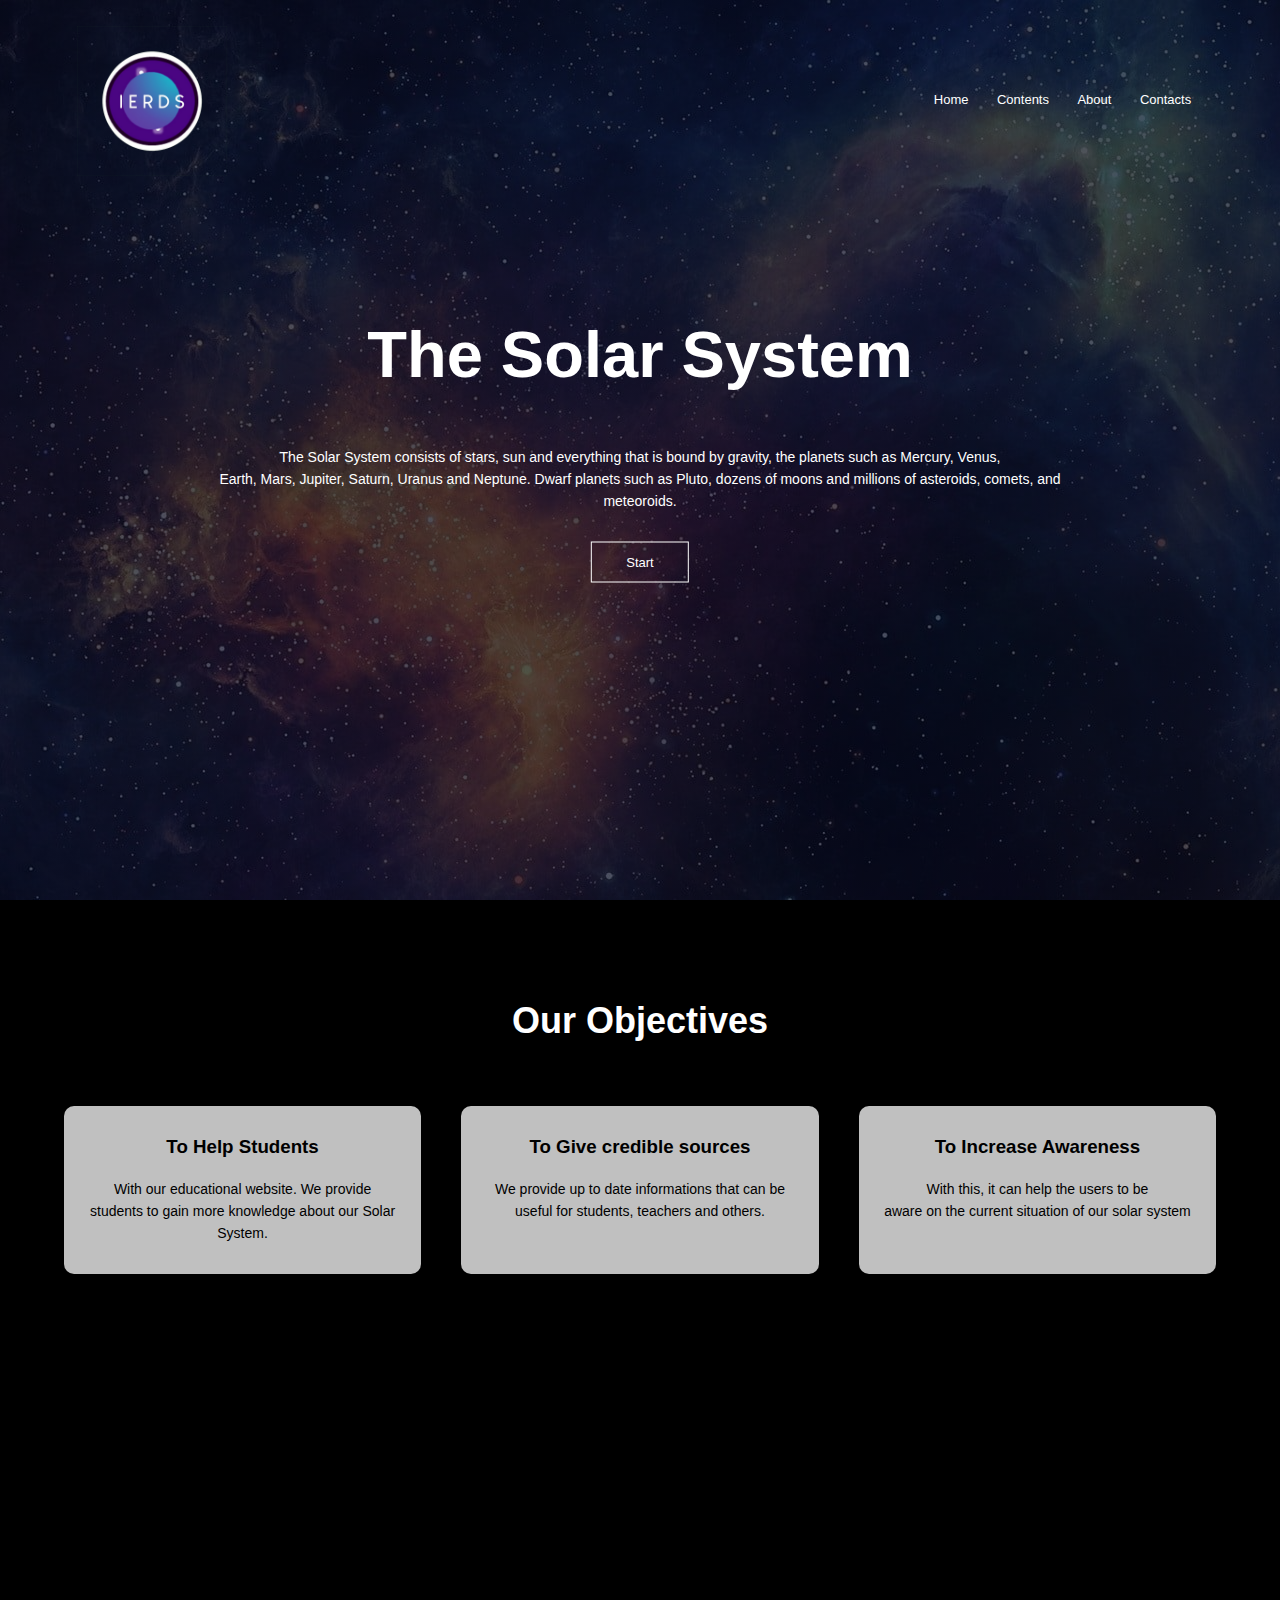
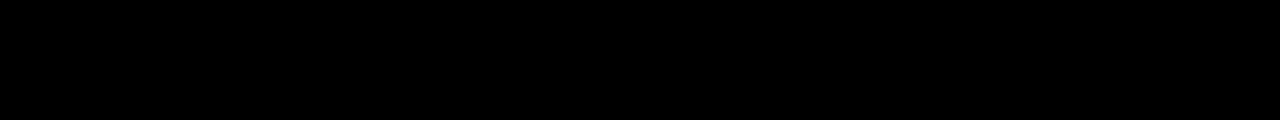
<file: index.html>
<html>
<style>
*{
	margin: 0px;
}
</style>
<head>
	<title> The Solar System </title>
	<link rel="stylesheet" href="style.css">
	<link rel = "icon" href = "images/logo.png">
</head>

<body>
	<section class="header">
		<nav>
			<a href="index.html"><img src="images/logo.png"></a>
			<div class="nav-links">
				<ul>
					<li><a href="index.html"> Home </a></li>
					<li><a href="contents.html"> Contents </a></li>
					<li><a href="aboutus.html"> About </a></li>
					<li><a href="contactus.html"> Contacts </a></li>
				</ul>
			</div
		</nav>
		
		<div class="text-box">
			<h1> The Solar System </h1>
			<p> The Solar System consists of stars, sun and everything 
			that is bound by gravity, the planets such as Mercury, Venus, <br>
			Earth, Mars, Jupiter, Saturn, Uranus and Neptune. Dwarf planets 
			such as Pluto, dozens of moons and millions of asteroids, comets, and <br>
			meteoroids.
			</p>
			<a href="contents.html" class="button"> Start </a>
		</div>
		
	</section>

	<!----- Goals ----->
	
	<section class="info">
		<h1> Our Objectives </h1>
		
		<div class="row">
		
			<div class="ss">
				<h3> To Help Students </h3>
				<p> With our educational website. We provide <br>
				students to gain more knowledge about our Solar System. </p>
			</div>
			
			<div class="ss">
				<h3> To Give credible sources </h3>
				<p> We provide up to date informations that can be <br>
				useful for students, teachers and others.
			</div>
			
			<div class="ss">
				<h3> To Increase Awareness </h3>
				<p> With this, it can help the users to be <br>
				aware on the current situation of our solar system </p>
			</div>
		</div>
	</section>
</body>
</html>
</file>
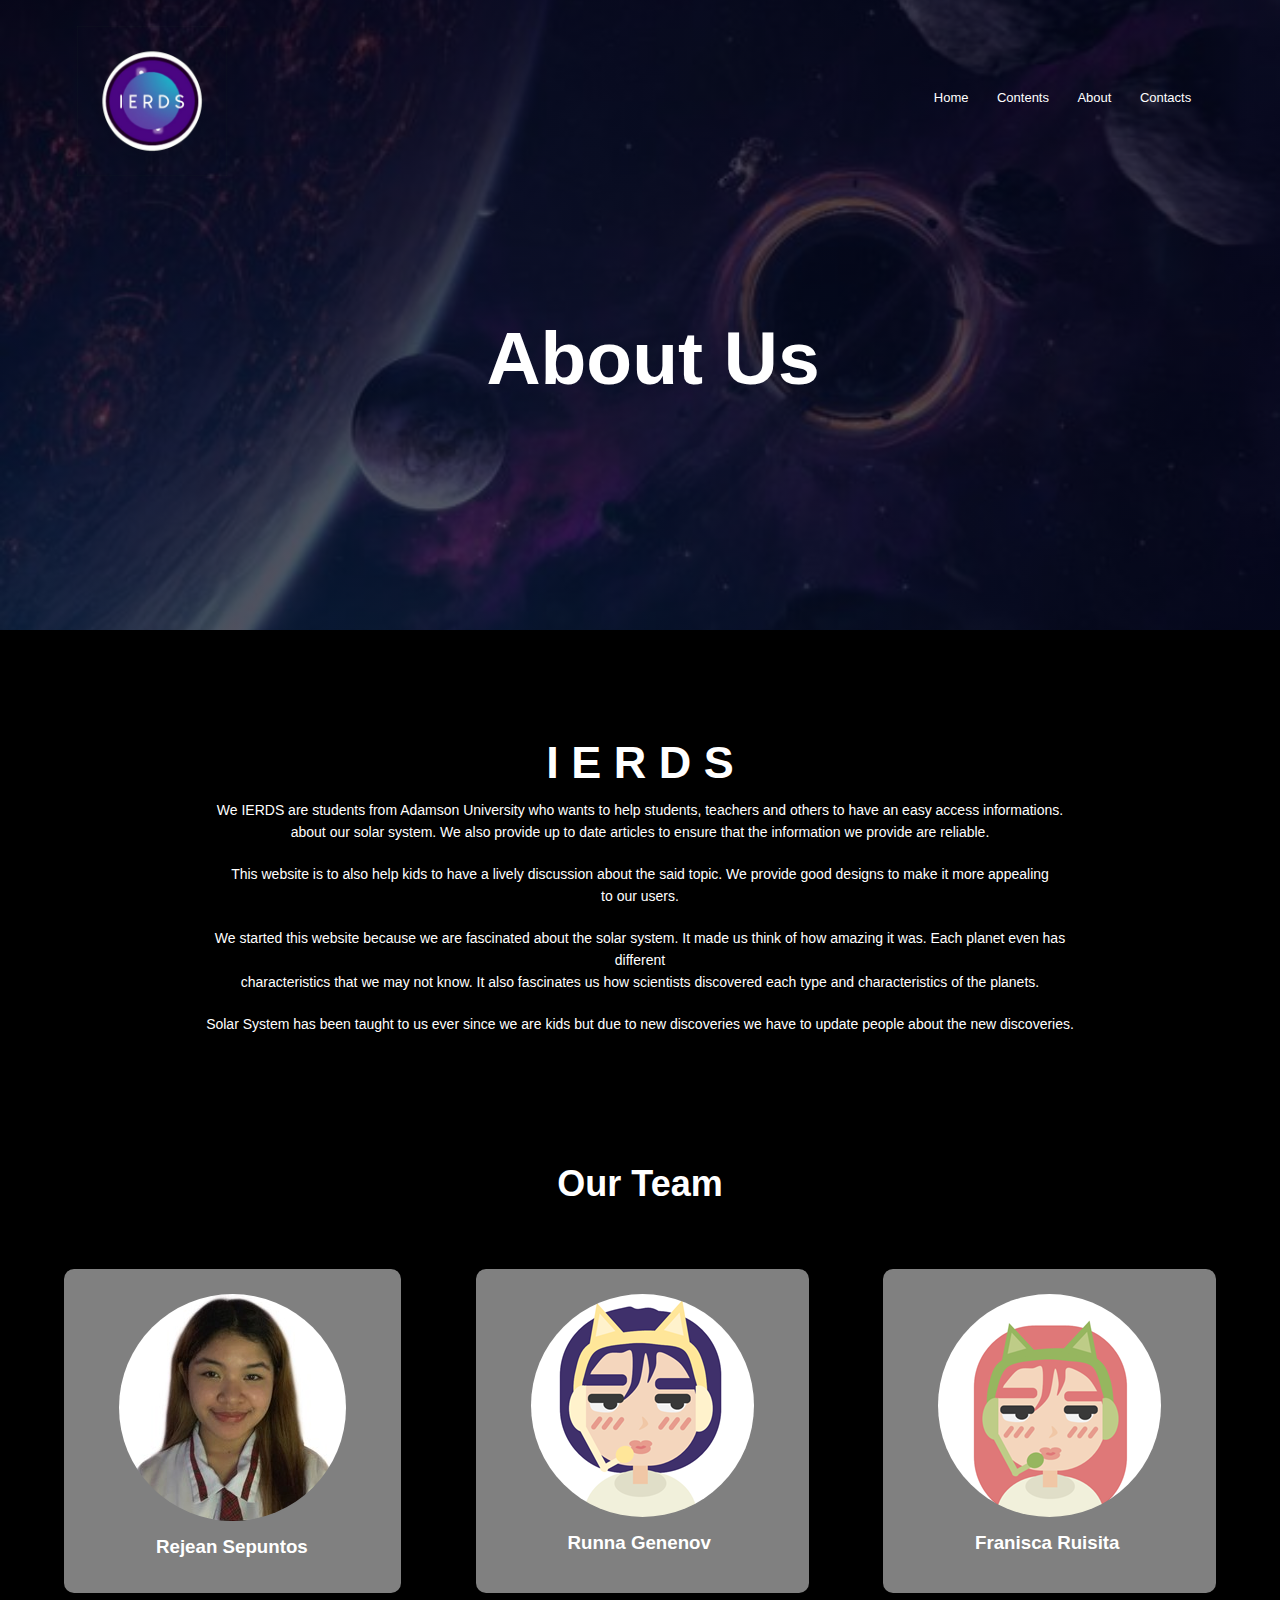
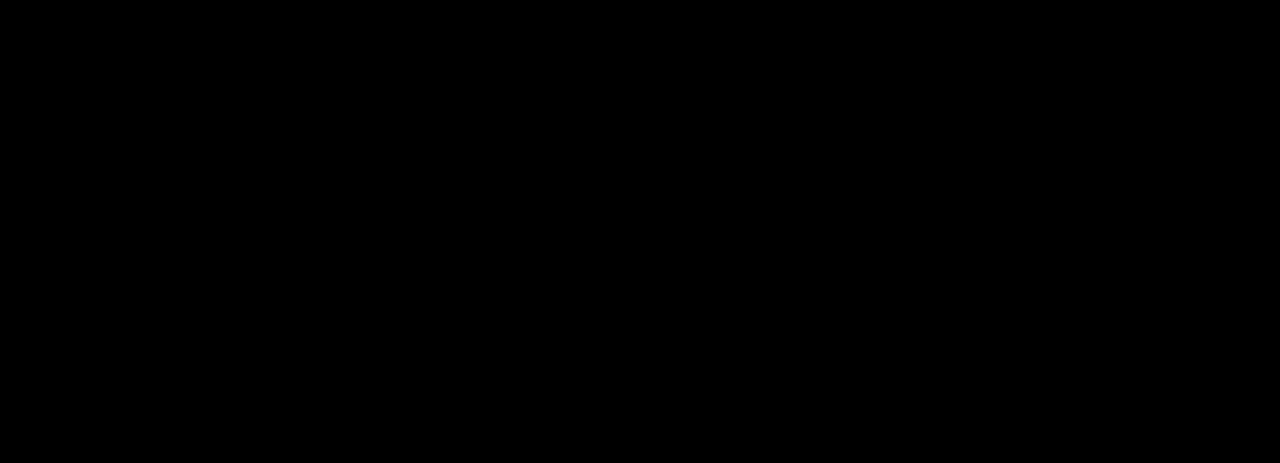
<file: aboutus.html>
<html>
<style>
*{
	margin: 0px;
	padding: 0px;
	overflow-x: hidden;
}
</style>
<head>
	<title> About </title>
	<link rel="stylesheet" href="style.css">
	<link rel = "icon" href = "images/logo.png">
</head>

<body>

	<section class="abtusheader">
		<nav>
			<a href="index.html"><img src="images/logo.png"></a>
			<div class="nav-links">
				<ul>
					<li><a href="index.html"> Home </a></li>
					<li><a href="contents.html"> Contents </a></li>
					<li><a href="aboutus.html"> About </a></li>
					<li><a href="contactus.html"> Contacts </a></li>
				</ul>
			</div>
			
			<div class="title">
				<h1> About Us </h1>
			</div>
		</nav>
	</section>
	
	<section class="header2">
		<div class="text-box1">
			<div class="rowbox">
					<h1> I E R D S </h1>
					<p> We IERDS are students from Adamson University who wants to 
					help students, teachers and others to have an easy access informations. <br>
					about our solar system. We also provide up to date articles to ensure that
					the information we provide are reliable. </p>
					
					<p> This website is to also help kids to have a lively discussion
					about the said topic. We provide good designs to make it more appealing <br>
					to our users.
					</p>
				
					<p> We started this website because we are fascinated about the solar 
					system. It made us think of how amazing it was. Each planet even has different <br>
					characteristics that we may not know. It also fascinates us how scientists discovered
					each type and characteristics of the planets. </p>
					
					<p> Solar System has been taught to us ever since we are kids but due to new
					discoveries we have to update people about the new discoveries. <br>
					</p>
			</div>
		</div>
	</section>
	
	<section class="imgabtus">
		<h1> Our Team </h1>
		
		<div class="row">
			<div class="abtusimg">
				<img src="images/rej.jpg">
				<h3> Rejean Sepuntos </h3>
			</div>
			
			<div class="abtusimg">
				<img src="images/ran1.PNG">
				<h3> Runna Genenov </h3>
			</div>
			
			<div class="abtusimg">
				<img src="images/ran2.PNG">
				<h3> Franisca Ruisita </h3>
			</div>
		</div>
	</section>
</body>

</html>
</file>
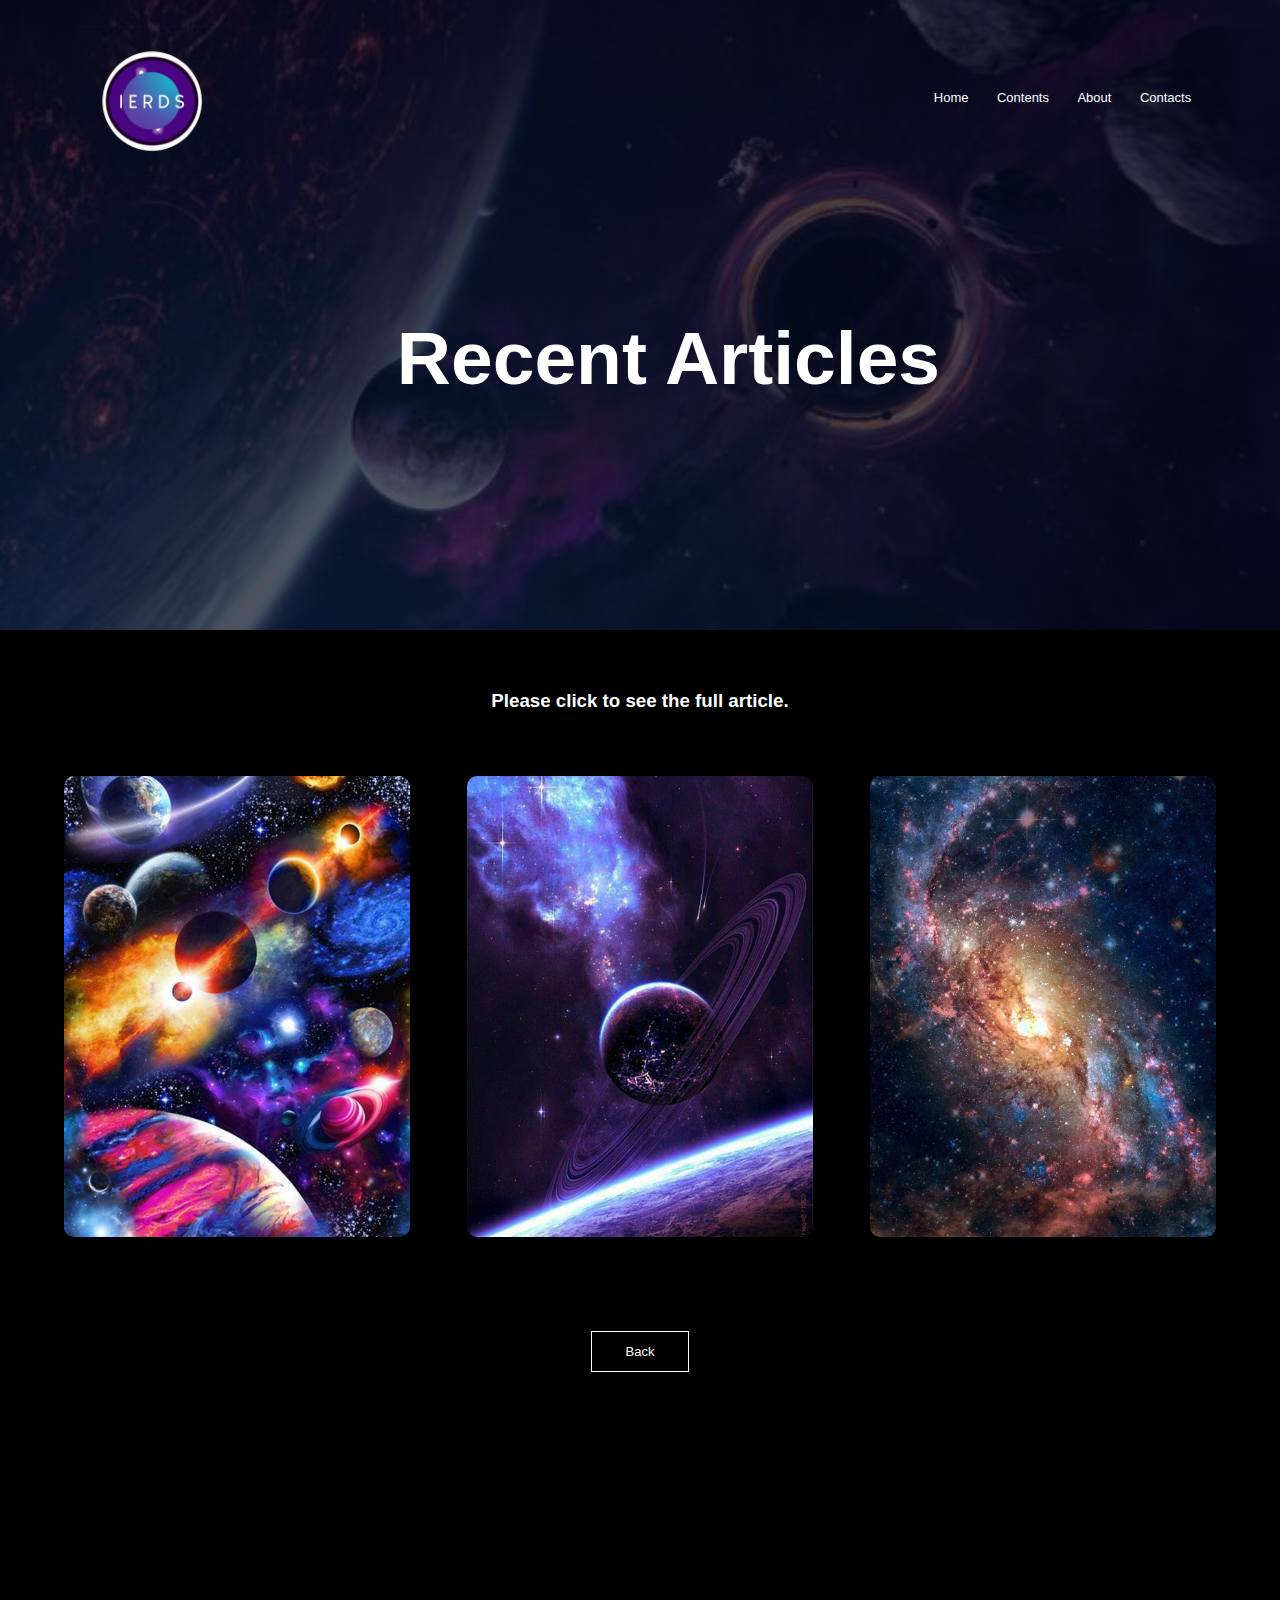
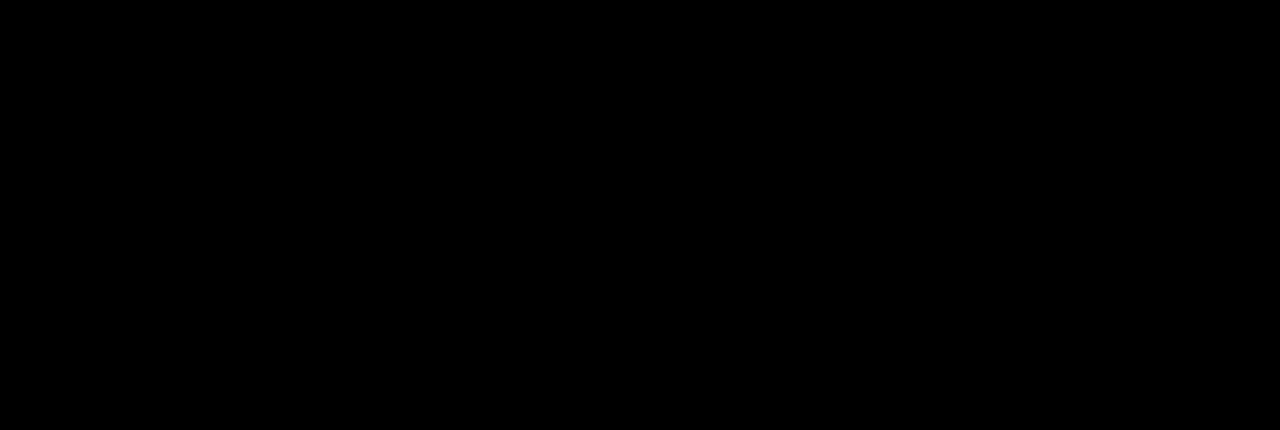
<file: articles.html>
<html>
<style>
*{
	margin: 0px;
	padding: 0px;
	overflow-x: hidden;
	font-family: helvetica;
}
h3{
	color: white;
}
.titlevid{
	width: 100%;
	color: black;
	bottom: 50;
	transform: translateX(-57%);
	position: absolute;
	left: 88%;
	top: 50%;
}
.titlevid h1{
	font-size: 75px;
}
.layerart{
	background: transparent;
	height: 100%;
	width:100%;
	position: absolute;
	top:  0%;
	left: 0%;
	transition: 0.5s;
}
.layerart:hover{
	background: rgba(225,225,225,0.5);
}
.layerart h2{
	width: 100%;
	color: black;
	font-size: 20px;
	bottom: 0;
	left: 50%;
	transform: translateX(-50%);
	position: absolute;
	opacity: 0;
	transition: 0.5s;
}
.layerart:hover h2{
	bottom: 65%;
	opacity: 1;
}
.layerart p{
	width: 100%;
	font-weight: 500;
	color: black;
	font-size: 12px;
	bottom: 50;
	left: 50%;
	transform: translateX(-50%);
	position: absolute;
	opacity: 0;
	transition: 0.6s;

}
.layerart:hover p{
	bottom: 35%;
	opacity: 1;
}

</style>

<head>
	<title> Video Lectures </title>
	<link rel="stylesheet" href="style.css">
	<link rel = "icon" href = "images/logo.png">
</head>

<body>

	<section class="abtusheader">
		<nav>
			<a href="index.html"><img src="images/logo.png"></a>
			<div class="nav-links">
				<ul>
					<li><a href="index.html"> Home </a></li>
					<li><a href="contents.html"> Contents </a></li>
					<li><a href="aboutus.html"> About </a></li>
					<li><a href="contactus.html"> Contacts </a></li>
				</ul>
			</div>
			
			<div class="titlevid">
				<h1> Recent Articles </h1>
			</div>
		</nav>
	</section>
	
	<section class="contents">
		<h3> Please click to see the full article. </h3>
		<div class="row">
			<div class="con">
				<img src="images/art1.JPG" height="100%">
				<div class="layerart">
					<a href="https://www.sciencedaily.com/releases/2021/11/211129122755.htm" target="_blank">
					<h2> "Sun is likely an unaccounted <br> source of the Earth’s water" <br> Curtin University (August 29, 2021) </h2> 
					<p> According to the study of Curtin University (2021). It has always been a question
					where the water of the earth came from and according to this study it most likely because of the 
					sun. Stated on this study, the solar wind created the water on the surface of tiny dust grains. 
					</p>
					</a>
				</div>
			</div>
			
			<div class="con">
				<img src="images/art2.JPG">
				<div class="layerart">
					<a href="https://www.nasa.gov/feature/goddard/2021/nasa-returns-hubble-to-full-science-operations" target="_blank"> 
					<h2> "NASA Returns Hubble to Full <br> Science Operations" <br> NASA (December 7, 2021)  </h2> 
					<p> Hubble is a Telescope project of International  Cooperation between NASA and ESA.
					Hubble Telescope has been operating  <br>for 31 years. Since Hubble is operating again this will 
					give NASA more foundings and discoveries especially that there are 2 observatories in space.
					</p>
					</a>
				</div>
			</div>
			
			<div class="con">
				<img src="images/lec3.JPG" height="100%">
				<div class="layerart">
					<a href="https://www.nasa.gov/press-release/nasa-s-laser-communications-tech-science-experiment-safely-in-space-0" target="_blank"> 
					<h2> "NASA’s Laser Communications <br>  Tech, Science Experiment Safely in Space" <br> NASA (December 8, 2021) </h2> 
					<p> 
					Laser Communication Relay Demonstration is now on space. This can enable data rates 10 to 100 times greater
					With this launch this introduces an exciting new technology for space missions and it'll expand and discover
					more of the horizons in the space which can give more space missions.
					</p>
					</a>
				</div>
			</div>
						
		</div>
		
			<a href="contents.html" class="button"> Back </a>

	</section>
</body>

</html>
</file>
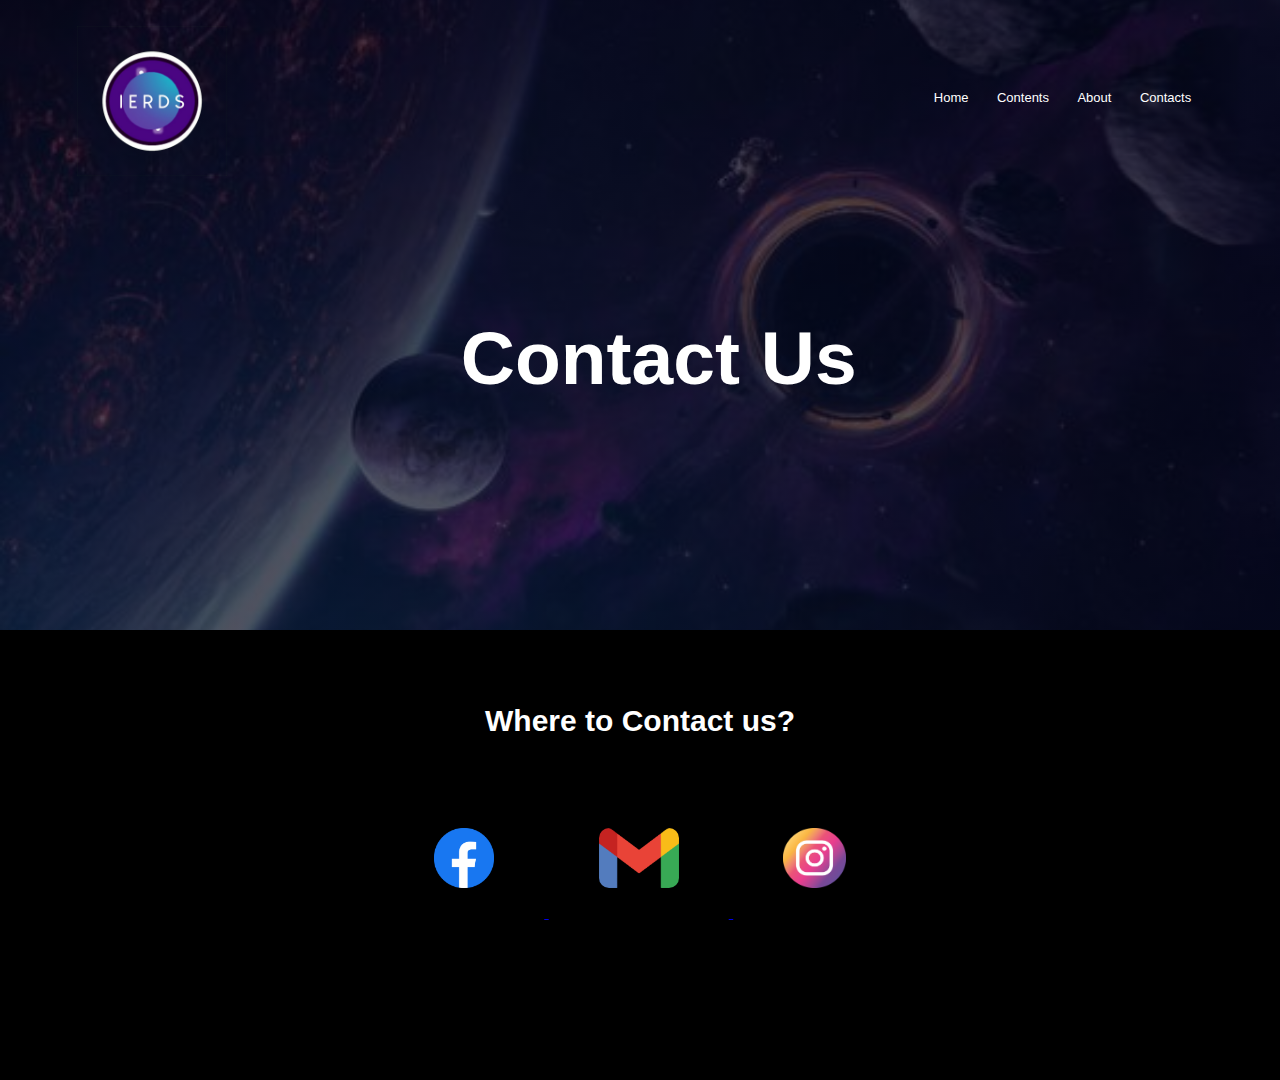
<file: contactus.html>
<html>
<style>
*{
	margin: 0px;
	padding: 0px;
	overflow-x: hidden;
	box-sizing: border-box;
	font-family: helvetica;
}
.contact{
	background-color: black;
	min-height: 50%;
	align-object: center;
}
.contact h3{
	margin-top: 40px;
	font-size: 30px;
	color: white;
}

.con {
    display: inline-block;
    margin-left: 50px;
    margin-right: 50px;
	margin-top: 80px;
	justify-content: center;
}
.titlecon{
	width: 100%;
	color: black;
	bottom: 50;
	transform: translateX(-52%);
	position: absolute;
	left: 88%;
	top: 50%;
}
.titlecon h1{
	font-size: 75px;
}

</style>
<head>
	<title> Contact Us </title>
	<link rel="stylesheet" href="style.css">
	<link rel = "icon" href = "images/logo.png">
</head>
<body>

	<section class="abtusheader">
		<nav>
			<a href="index.html"><img src="images/logo.png" width="15%"></a>
			<div class="nav-links">
				<ul>
					<li><a href="index.html"> Home </a></li>
					<li><a href="contents.html"> Contents </a></li>
					<li><a href="aboutus.html"> About </a></li>
					<li><a href="contacts.html"> Contacts </a></li>
				</ul>
			</div>
			
			<div class="titlecon">
				<h1> Contact Us </h1>
			</div>
		</nav>
	</section>
	
	<section class="contact">
		<center>
		<div ="soc">
			<h3> <br> Where to Contact us? </h3>
		
			<div class ="con">
					 <a href="https://www.facebook.com/rsepuntos/" target="_blank"> <img src="images/fblogo.png" height="60px" width="60px"> </href>
			</div>
			
			<div class="con">
					 <a href="mailto: sepuntosr@gmail.com" target="_blank"> <img src="images/gmaillogo.png" height="60px" width="60px"> </href>
			</div>
			
			<div class="con">
					 <a href="https://www.instagram.com/_sepuntos/" target="_blank"> <img src="images/iglogo.png" height="60px" width="60px"> </href>
			</div>
		</div>
		</center>
		
		
	</section>
	
</body>

</html>
</file>
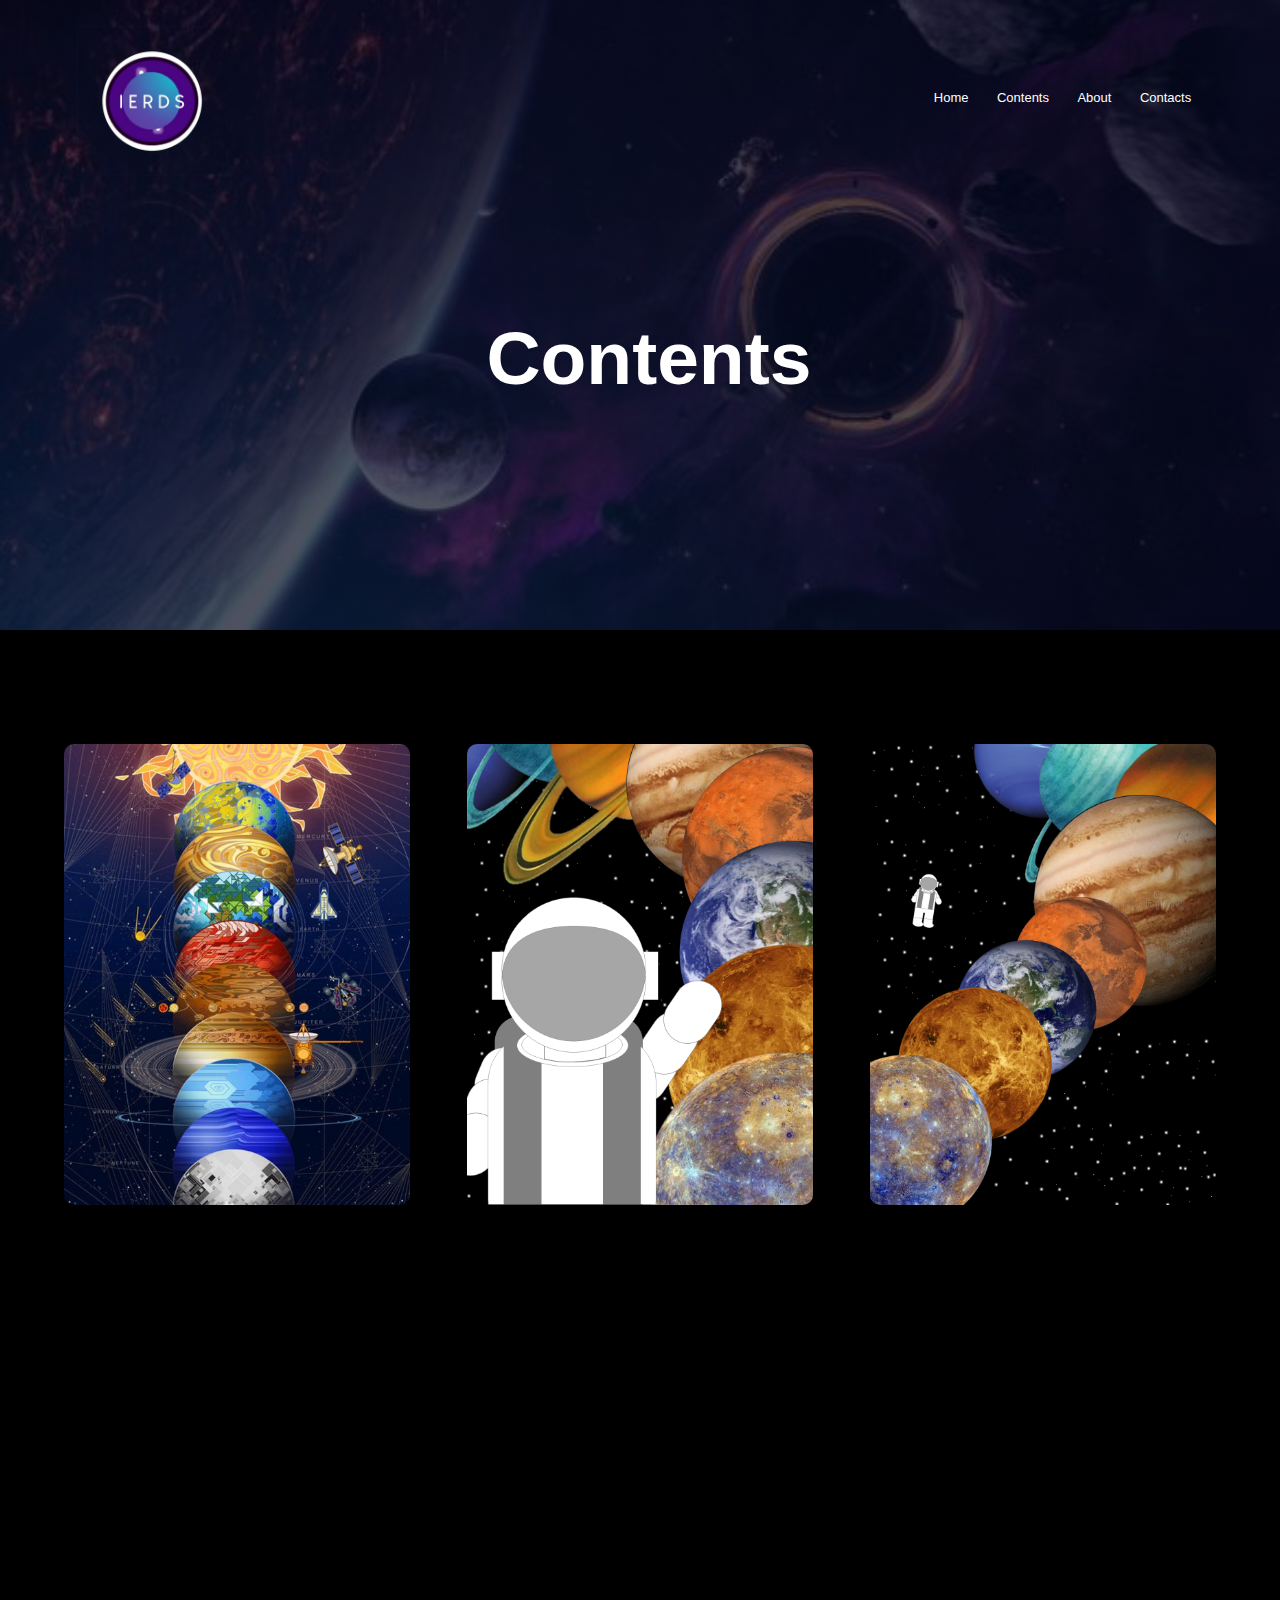
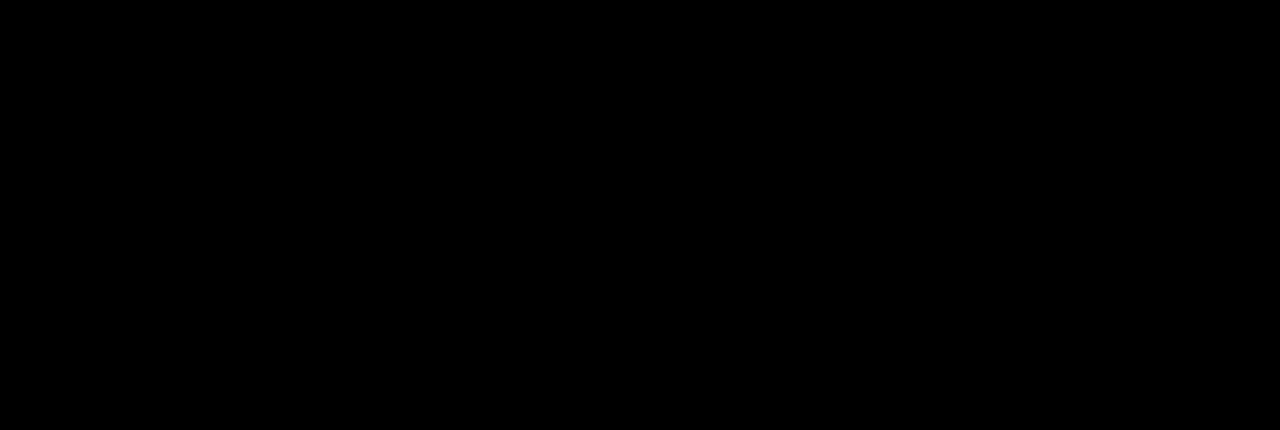
<file: contents.html>
<html>
<style>
*{
	margin: 0px;
	padding: 0px;
	overflow-x: hidden;
	font-family: helvetica;
}
.titlevid{
	width: 100%;
	color: black;
	bottom: 50;
	transform: translateX(-50%);
	position: absolute;
	left: 88%;
	top: 50%;
}
.titlevid h1{
	font-size: 75px;
}
</style>
<head>
	<title> Contents </title>
	<link rel="stylesheet" href="style.css">
	<link rel = "icon" href = "images/logo.png">
</head>

<body>

	<section class="abtusheader">
		<nav>
			<a href="index.html"><img src="images/logo.png"></a>
			<div class="nav-links">
				<ul>
					<li><a href="index.html"> Home </a></li>
					<li><a href="contents.html"> Contents </a></li>
					<li><a href="aboutus.html"> About </a></li>
					<li><a href="contactus.html"> Contacts </a></li>
				</ul>
			</div>
			
			<div class="titlevid">
				<h1> Contents </h1>
			</div>
		</nav>
	</section>
	
	<!----- Contents ----->
	
	<section class="contents">
		
		<div class="row">
			<div class="con">
				<img src="images/ss.PNG">
				<div class="layer1">
					<a href="start.html"> <h2> The Solar System  </h2> </a>
				</div>
			</div>
			
			<div class="con">
				<img src="images/vidlec.PNG">
				<div class="layer1">
					<a href="lec.html"> <h2> Video Lectures  </h2> </a>
				</div>
			</div>
			
			<div class="con">
				<img src="images/articles.PNG">
				<div class="layer1">
					<a href="articles.html"> <h2> Recent Articles  </h2> </a>
				</div>
			</div>
			
		</div>
		
	</section>
</body>
</html>
</file>
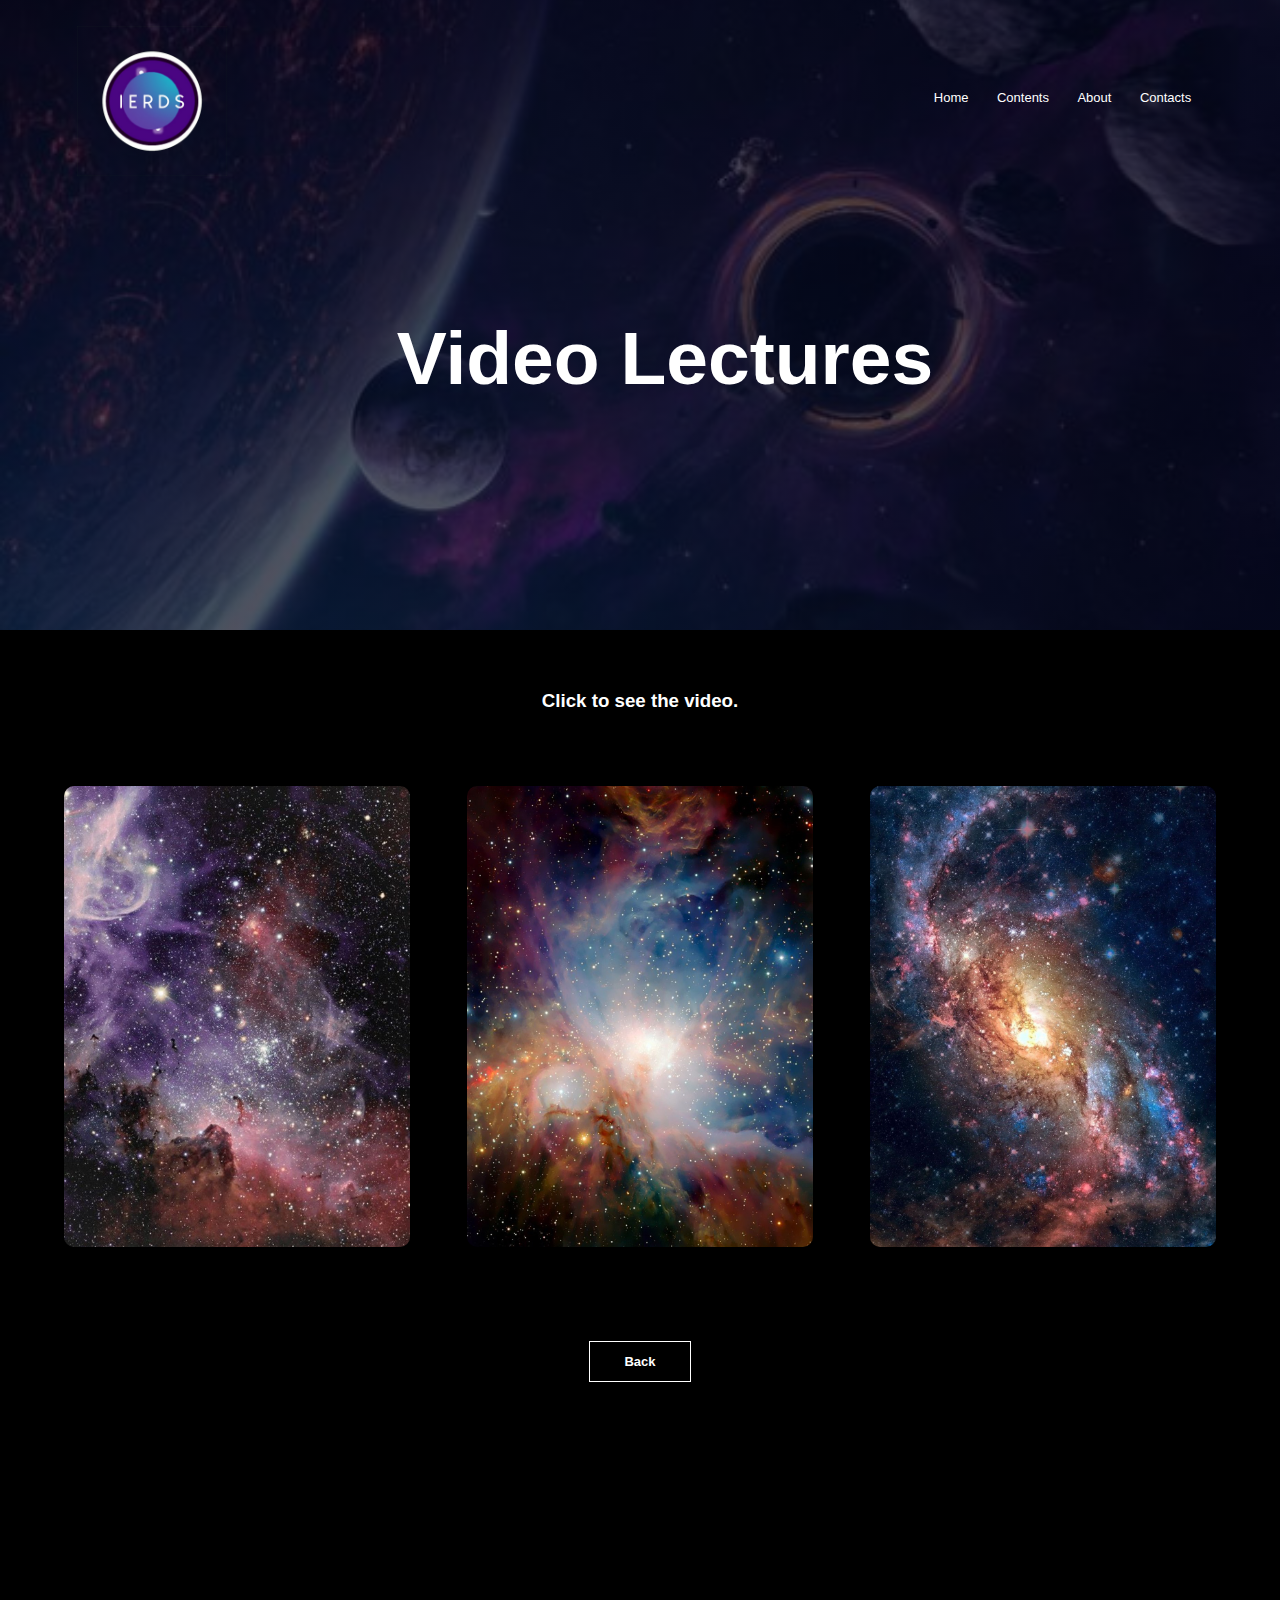
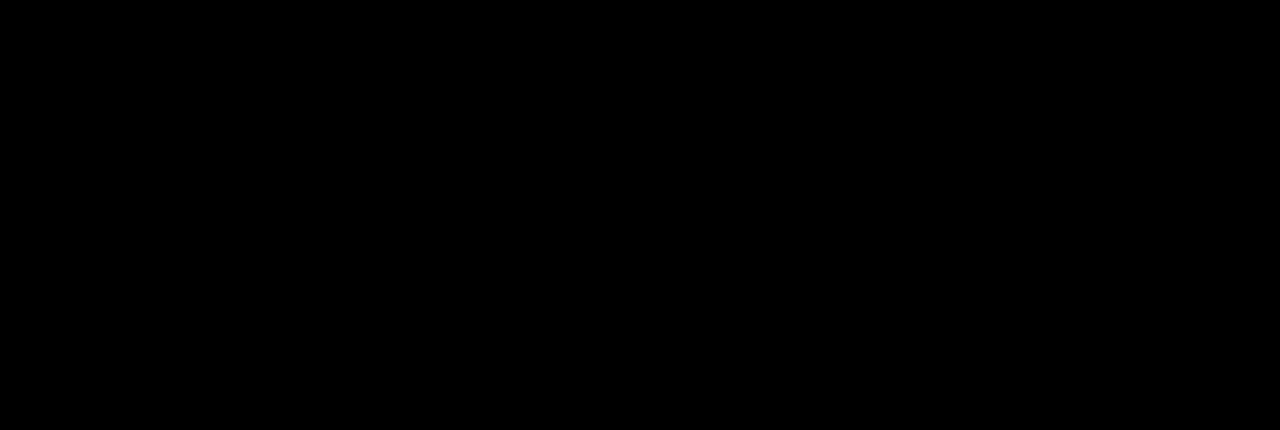
<file: lec.html>
<html>
<style>
*{
	margin: 0px;
	padding: 0px;
	overflow-x: hidden;
	font-family: helvetica;
}
.titlevid{
	width: 100%;
	color: black;
	bottom: 50;
	transform: translateX(-57%);
	position: absolute;
	left: 88%;
	top: 50%;
}
.titlevid h1{
	font-size: 75px;
}
h3{
	color: white;
}
</style>

<head>
	<title> Video Lectures </title>
	<link rel="stylesheet" href="style.css">
	<link rel = "icon" href = "images/logo.png">
</head>

<body>

	<section class="abtusheader">
		<nav>
			<a href="index.html"><img src="images/logo.png"></a>
			<div class="nav-links">
				<ul>
					<li><a href="index.html"> Home </a></li>
					<li><a href="contents.html"> Contents </a></li>
					<li><a href="aboutus.html"> About </a></li>
					<li><a href="contactus.html"> Contacts </a></li>
				</ul>
			</div>
			
			<div class="titlevid">
				<h1> Video Lectures </h1>
			</div>
		</nav>
	</section>
	
	<section class="contents">
		
		<h3> Click to see the video. <h3>
		
		<div class="row">
			<div class="con">
				<img src="images/lec1.JPG" height="100%">
				<div class="layer1">
					<a href="https://www.youtube.com/watch?v=libKVRa01L8&t=50s"  target="_blank"> <h2> Solar System 101 | National Geographic </h2> </a>
				</div>
			</div>
			
			<div class="con">
				<img src="images/lec2.JPG">
				<div class="layer1">
					<a href="https://youtu.be/TKM0P3XlMNA" target="_blank"> <h2> Solar System | Crash Course  </h2> </a>
				</div>
			</div>
			
			<div class="con">
				<img src="images/lec3.JPG" height="100%">
				<div class="layer1">
					<a href="https://www.youtube.com/watch?v=Qd6nLM2QlWw&t=77s" target="_blank"> <h2> Exploring the Solar System | FreeSchool </h2> </a>
				</div>
			</div>
			
		</div>
		
		<a href="contents.html" class="button"> Back </a>
		
	</section>

</body>

</html>
</file>
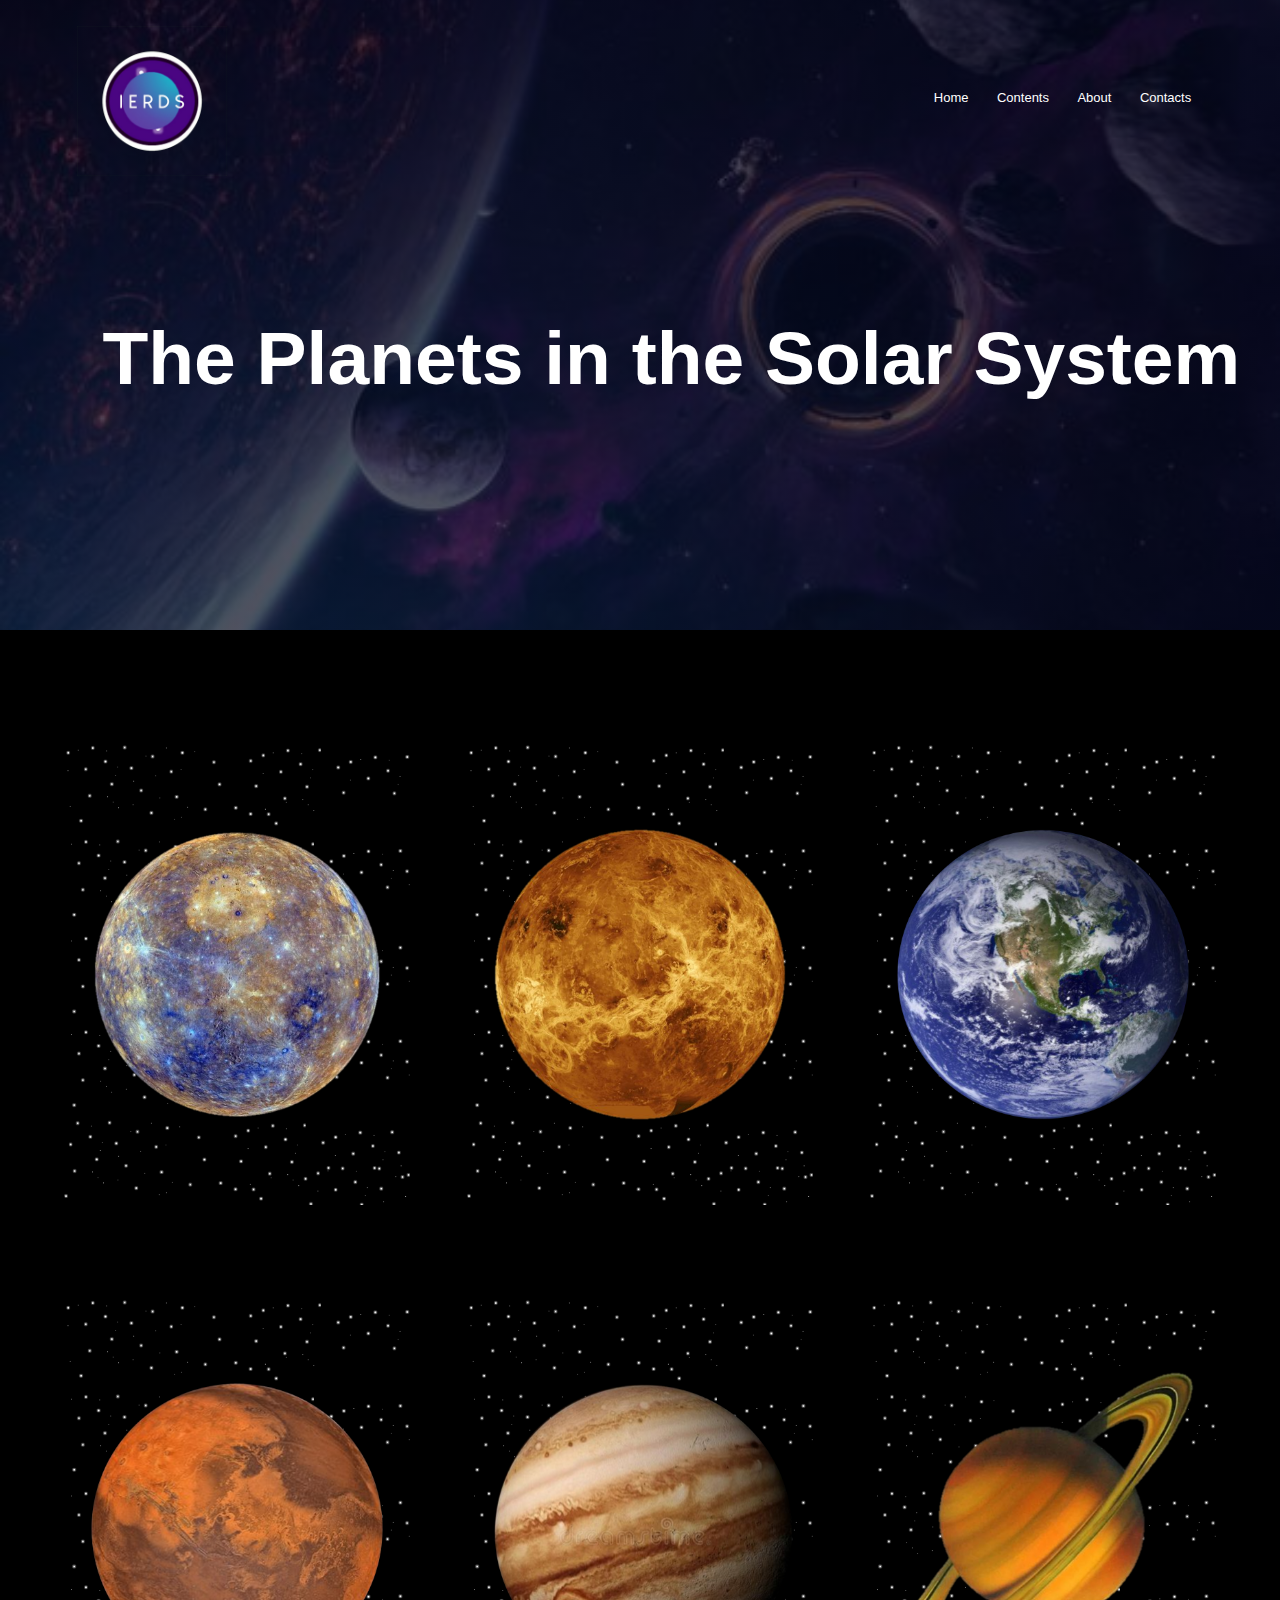
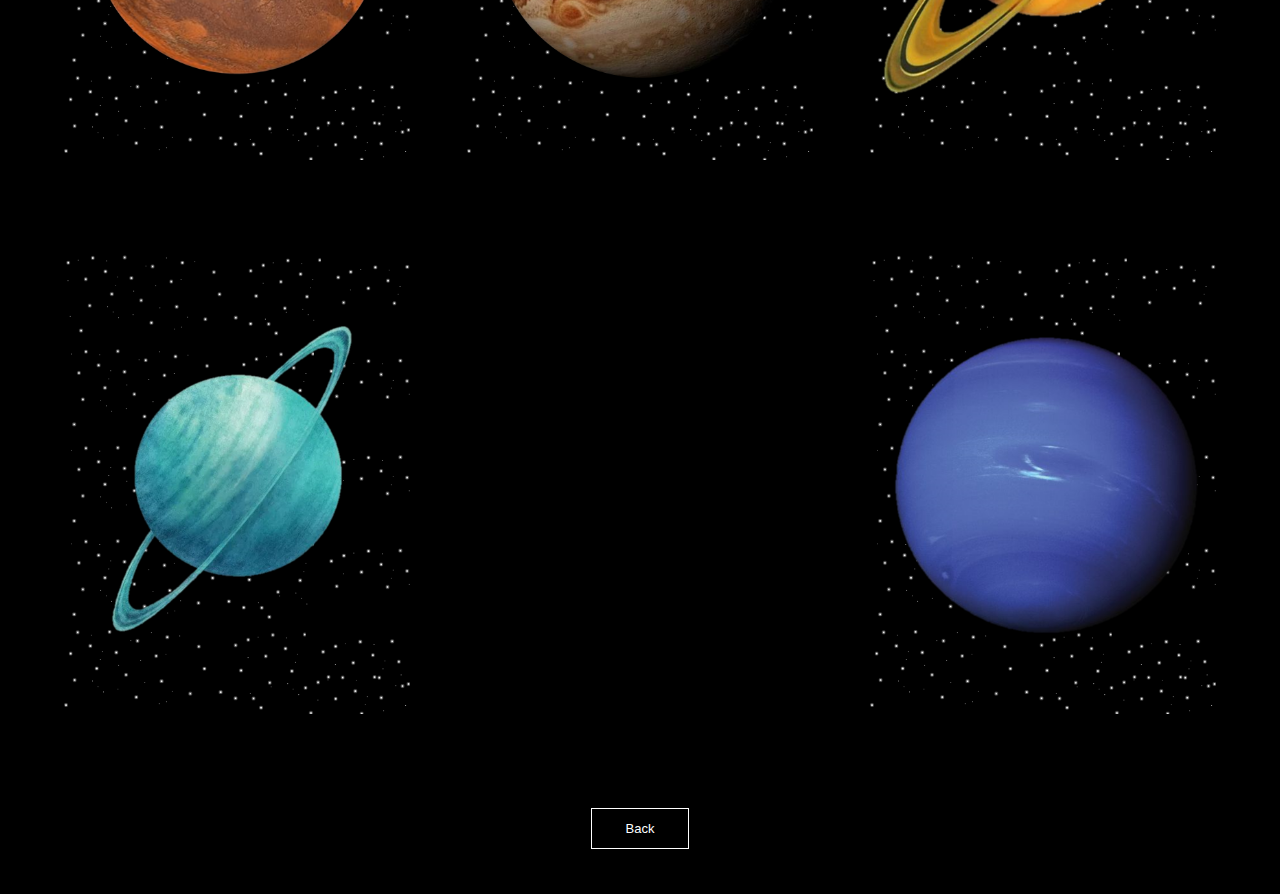
<file: start.html>
<html>
<style>
*{
	margin: 0px;
	padding: 0px;
	overflow-x: hidden;
	font-family: helvetica;
}
.titlevid{
	width: 100%;
	color: black;
	bottom: 50;
	transform: translateX(-80%);
	position: absolute;
	left: 88%;
	top: 50%;
}
.titlevid h1{
	font-size: 75px;
}

</style>

<head>
	<title> Video Lectures </title>
	<link rel="stylesheet" href="style.css">
	<link rel = "icon" href = "images/logo.png">
</head>

<body>

	<section class="abtusheader">
		<nav>
			<a href="index.html"><img src="images/logo.png"></a>
			<div class="nav-links">
				<ul>
					<li><a href="index.html"> Home </a></li>
					<li><a href="contents.html"> Contents </a></li>
					<li><a href="aboutus.html"> About </a></li>
					<li><a href="contactus.html"> Contacts </a></li>
				</ul>
			</div>
			
			<div class="titlevid">
				<h1> The Planets in the Solar System  </h1>
			</div>
		</nav>
	</section>
	
	<!----- The planets in the Solar System  ----->

	<section class="solar">		
		<div class="row">
			<div class="solarsystem">
				<img src="images/1mercury.PNG">
				<div class="layer">
					<h3> MERCURY </h3>
					<p> The smallest planet in the solar system. This planet is<br>
						closest to the sun and is known as the rocky planets because <br>
						of its solid surface that is covered with craters/
					</p>
				</div>
			</div>
				
				<div class="solarsystem">
					<img src="images/1venus.PNG">
					<div class="layer">
						<h3> VENUS </h3>
						<p> The second planet that is closest to the sun. This planet <br>
						is known as the brightest planet after the sun and moon and <br> 
						the hottest planet in our solar system.
						</p>
					</div>
				</div>
				
				<div class="solarsystem">
					<img src="images/1earth.PNG">
					<div class="layer">
						<h3> EARTH </h3>
						<p> This planet is our home planet. This planet is the third planet <br>
						from the sun. This planet has liquid water, plate tectonics and <br>
						an atmosphere.
						</p>
					</div>
				</div>
				
		</div>
		
		<div class="row">
				<div class="solarsystem">
					<img src="images/1mars.PNG">
					<div class="layer">
						<h3> MARS </h3>
						<p> The fourth planet that is closest to the sun. Mars is about half <br>
						the size of earth. This planet is known as the Red Planet <br>
						because of its iron oxide chemicals in its soil looks like rust.
						</p>
					</div>
				</div>
				
				<div class="solarsystem">
					<img src="images/1jupiter.PNG">
					<div class="layer">
						<h3> JUPITER </h3>
						<p> The fifth planet from the sun. This is known as the <br>
						largest planet. This is also called as gas giant planet because <br>
						its atmosphere is made up of hydrogen gas and helium gas.
						</p>
					</div>
				</div>
				
				<div class="solarsystem">
					<img src="images/1saturn.PNG">
					<div class="layer">
						<h3> SATURN </h3>
						<p> Saturn is known as the gas giant planet because this planet <br>
						has no solid surface. This planet is also the second largest <br>
						planet among the planets in the solar system.
						</p>
					</div>
				</div>
				
		</div>
		
		<div class="row">
				<div class="solarsystem">
					<img src="images/1uranus.PNG">
					<div class="layer">
						<h3> URANUS </h3>
						<p> This planet is blue-green in color because of its methane.<br>
						Often called an ice giant because 80% of its mass <br>
						is a fluid mix of water, methane and ammonia ice.
						</p>
					</div>
				</div>
				
				<div class="solarsystem">
					<img src="images/1neptune.PNG">
					<div class="layer">
						<h3> NEPTUNE </h3>
						<p> Neptune is the most distant planet. Similar to Uranus <br>
						and is composed of water, ammonia and methane. This planet <br>
						is dark, cold and very windy
						</p>
					</div>
				</div>
				
		</div>
				<a href="contents.html" class="button"> Back </a>

	</section>
</body>
</html>
</file>
<file: style.css>
<html>
<style>
*{
	margin: 0px;
	padding: 0px;
}
.header{
	min-height:100%;
	width: 100%;
	background-image: linear-gradient(rgba(4,9,30,0.7),rgba(4,9,30,0.7)),url(images/bg.jpg);
	background-position: center;
	background-size: cover;
	position: relative;
	
}
nav{
	display: flex;
	padding: 2% 6%;
	justify-content: space-between;
	align-items: center;
	font-family: helvetica;
	
}
nav img{
	width: 150px;
}
.nav-links{
	flex: 1;
	text-align: right;
}
.nav-links ul li{
	list-style: none;
	display: inline-block;
	padding: 8px 12px;
	position: relative;
}
.nav-links ul li a{
	color: #fff;
	text-decoration: none;
	font-size: 13px;
}
.nav-links ul li::after{
	content: '';
	width: 0%;
	height: 2px;
	background: #8F00FF;
	display: block;
	margin: auto;
	transition: 0.5s;
}
.nav-links ul li:hover::after{
	width: 100%;
}
.text-box{
	width: 98%;
	color: #fff;
	position: absolute;
	top: 50%;
	left: 50%;
	transform: translate(-50%,-50%);
	text-align: center;
}
.text-box h1{
	margin: 44px 0 20px;
	font-size:65px;
}
.text-box p{
	margin: 44px 0 20px;
	font size: 12px;
	color: #fff;
}
.button{
	display: inline-block;
	text-decoration: none;
	color: #fff;
	border: 1px solid #fff;
	padding: 12px 34px;
	font-size: 13px;
	background: transparent;
	position: relative;
	cursor: pointer;
	margin-bottom: 45px;
}
.button:hover{
	border: 1px solid #8F00FF;
	background: #8F00FF;
	transition: 1s;
}

/*----- Goals ------*/

.info{
	width: 80%;
	margin: auto;
	text-align: center;
	padding-top: 100px;
	font-family: helvetica;
	background-color: black;
	min-height:80%;
	width: 100%;
	background-position: center;
	background-size: cover;
	position: relative;
}
h1{
	color: #fff;
	font-size:36px;
	font-weight: 600;
}
p{
	font-size: 14px;
	font-weight: 300;
	line-height: 22px;
	padding: 10px;
}
.row{
	margin: 5%;
	display: flex;
	justify-content: space-between;
}
.ss{
	flex-basis: 31%;
	background: #c0c0c0 ;
	border-radius: 10px;
	margin-bottom: 5%;
	padding: 20px 12px;
	box-sizing: border-box;
	transition: 0.5s;
}
h3{
	text-align: center;
	font-weight: 600;
	margin: 10px 0;
}
.ss:hover{
	box-shadow: 0 0 20px 0px rgba(255,255,255);
}

.header1{
	min-height:30%;
	width: 100%;
	background-image: linear-gradient(rgba(4,9,30,0.7),rgba(4,9,30,0.7)),url(images/startbg.jpg);
	background-position: center;
	background-size: cover;
	position: relative;
}

/*----- The planets in the Solar System ------*/

.solar{
	width: 80%;
	margin: auto;
	text-align: center;
	padding-top: 50px;
	font-family: helvetica;
	background-color: black;
	min-height:100%;
	width: 100%;
	background-position: center;
	background-size: cover;
	position: relative;
}
.solar h1{
	color: #FFF;
	font-size: 75px;
}
.solarsystem{
	flex-basis:30%;
	border-radius: 10px;
	margin-bottom: 30px;
	position: relative;
	overflow: hidden;
}
.solarsystem img{
	width: 100%;
}
.layer{
	background: transparent;
	height: 100%;
	width:100%;
	position: absolute;
	top:  0%;
	left: 0%;
	transition: 0.5s;
}
.layer:hover{
	background: rgba(225,225,225,0.5);
}
.layer h3{
	width: 100%;
	font-weight: 500;
	color: black;
	font-size: 40px;
	bottom: 0;
	left: 50%;
	transform: translateX(-50%);
	position: absolute;
	opacity: 0;
	transition: 0.5s;
}
.layer:hover h3{
	bottom: 55%;
	opacity: 1;
}
.layer p{
	width: 100%;
	font-weight: 500;
	color: black;
	font-size: 13px;
	bottom: 50;
	left: 50%;
	transform: translateX(-50%);
	position: absolute;
	opacity: 0;
	transition: 0.6s;

}
.layer:hover p{
	bottom: 35%;
	opacity: 1;
}
.contents{
	margin: auto;
	text-align: center;
	padding-top: 50px;
	font-family: helvetica;
	background-color: black;
	min-height:150%;
	width: 100%;
	background-position: center;
	background-size: cover;
	position: relative;
}
.con{
	flex-basis:30%;
	border-radius: 10px;
	margin-bottom: 30px;
	position: relative;
	overflow: hidden;
}
.con img{
	width: 100%;
}
.layer1{
	background: transparent;
	height: 100%;
	width:100%;
	position: absolute;
	top:  0%;
	left: 0%;
	transition: 0.5s;
}
.layer1:hover{
	background: rgba(225,225,225,0.5);
}
.layer1 h2{
	width: 100%;
	color: black;
	font-size: 30px;
	bottom: 0;
	left: 50%;
	transform: translateX(-50%);
	position: absolute;
	opacity: 0;
	transition: 0.5s;
}
.layer1:hover h2{
	bottom: 42%;
	opacity: 1;
}



/*----- About Us ------*/
.abtusheader{
	min-height:70%;
	background-image: linear-gradient(rgba(4,9,30,0.7),rgba(4,9,30,0.7)),url(images/startbg.jpg);
	background-position: center;
	background-size: cover;
	position: relative;
}
.title{
	width: 100%;
	color: black;
	bottom: 50;
	transform: translateX(-50%);
	position: absolute;
	left: 88%;
	top: 50%;
}
.title h1{
	font-size: 75px;
}
.header2{
	background-position: center;
	background-size: cover;
	background-color: black;
	position: relative;
	margin: auto;
	text-align: center;
	padding-top: 350px;
	font-family: helvetica;
	min-height:20%;
	width: 100%;
}
.header2 h1{
	padding-top: 150px;
	color: #FFF;
	font-size: 75px;
}
.text-box1{
	width: 70%;
	color: #fff;
	position: absolute;
	top: 35%;
	left: 50%;
	transform: translate(-50%,-50%);
	text-align: center;
}
.text-box1 h1{
	font-size:45px;
	color: #fff;
}
.text-box1 p{
	font size: 14px;
	color: #fff;
}
.imgabtus{
	padding-top: 3;
	text-align: center;
	background-color: black;
	font-family: helvetica;
	min-height: 100%;
}
.abtusimg{
	border-radius: 10px;
	margin-bottom: 5%;
	text-align: center;
	background: gray;
	padding: 25px;
	cursor: pointer;
	display: inline-block;
	transition: 0.5s;

}
.abtusimg img{
	margin-left: 30px;
	margin-right: 30px;
	border-radius: 50%;
}
.abtusimg h3{
	font-family: helvetica;
	color: white;
	margin-left: 67px;
	margin-right: 67px;
	margin-top: 15px;
	text-align: left;
	padding: 0;
}
.abtusimg:hover{
	box-shadow: 0 0 20px 0px rgba(255,255,255);
}


</style>
</html>
</file>
